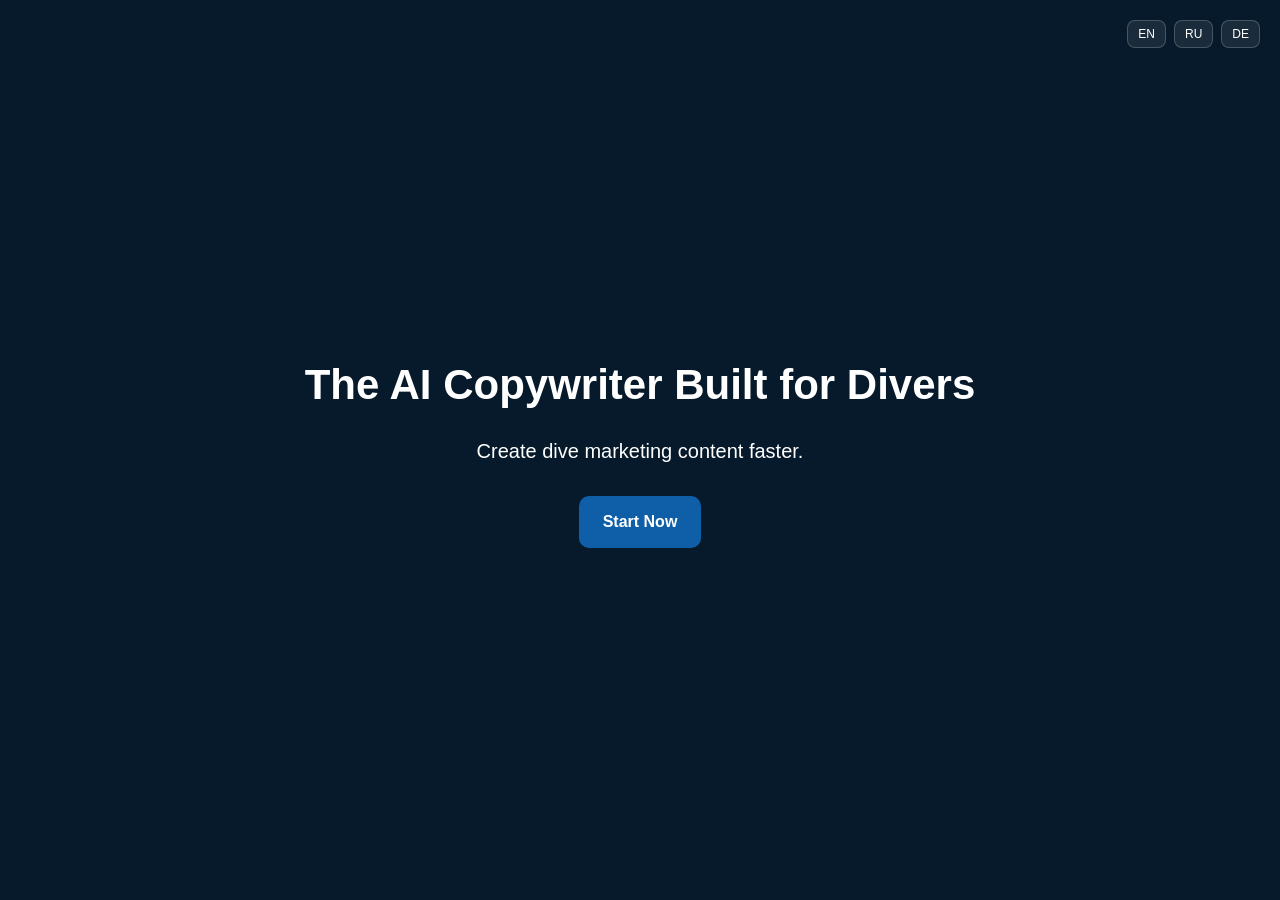
<file: index.html>
<!DOCTYPE html>
<html lang="en">
<head>

  <meta charset="UTF-8" />
  <meta name="viewport" content="width=device-width, initial-scale=1.0" />

  <title>Dive Writer Pro</title>
  <meta name="description" content="AI copywriter for dive businesses and diving professionals." />

  <link rel="manifest" href="/manifest.json" />
  <link rel="icon" href="/icons/icon-192.png" />

  <meta name="theme-color" content="#0B3558" />

  <link rel="stylesheet" href="/css/style.css" />
  <link rel="stylesheet" href="/css/landing.css" />

</head>

<body>

  <div class="language-switcher">

  <button data-lang="en">EN</button>

  <button data-lang="ru">RU</button>

  <button data-lang="de">DE</button>

</div>

  <main>

    <section class="hero">

      <h1 data-i18n="hero_title">
        The AI Copywriter Built for Divers
      </h1>

      <p data-i18n="hero_subtitle">
        Create dive marketing content faster.
      </p>

      <a href="/go/" class="cta-button" data-i18n="cta_main">
        Start Now
      </a>

    </section>

  </main>

  <script src="/product.js"></script>

  <script src="/lang/en.js"></script>
  <script src="/lang/ru.js"></script>
  <script src="/lang/de.js"></script>
  <script src="/lang/lv.js"></script>
  <script src="/lang/fr.js"></script>
  <script src="/lang/it.js"></script>
  <script src="/lang/pl.js"></script>
  <script src="/lang/es.js"></script>
  <script src="/lang/uk.js"></script>

  <script src="/js/detect.js"></script>
  <script src="/js/lang.js"></script>
  <script src="/js/pixel.js"></script>
  <script src="/js/pwa.js"></script>

</body>
</html>
</file>
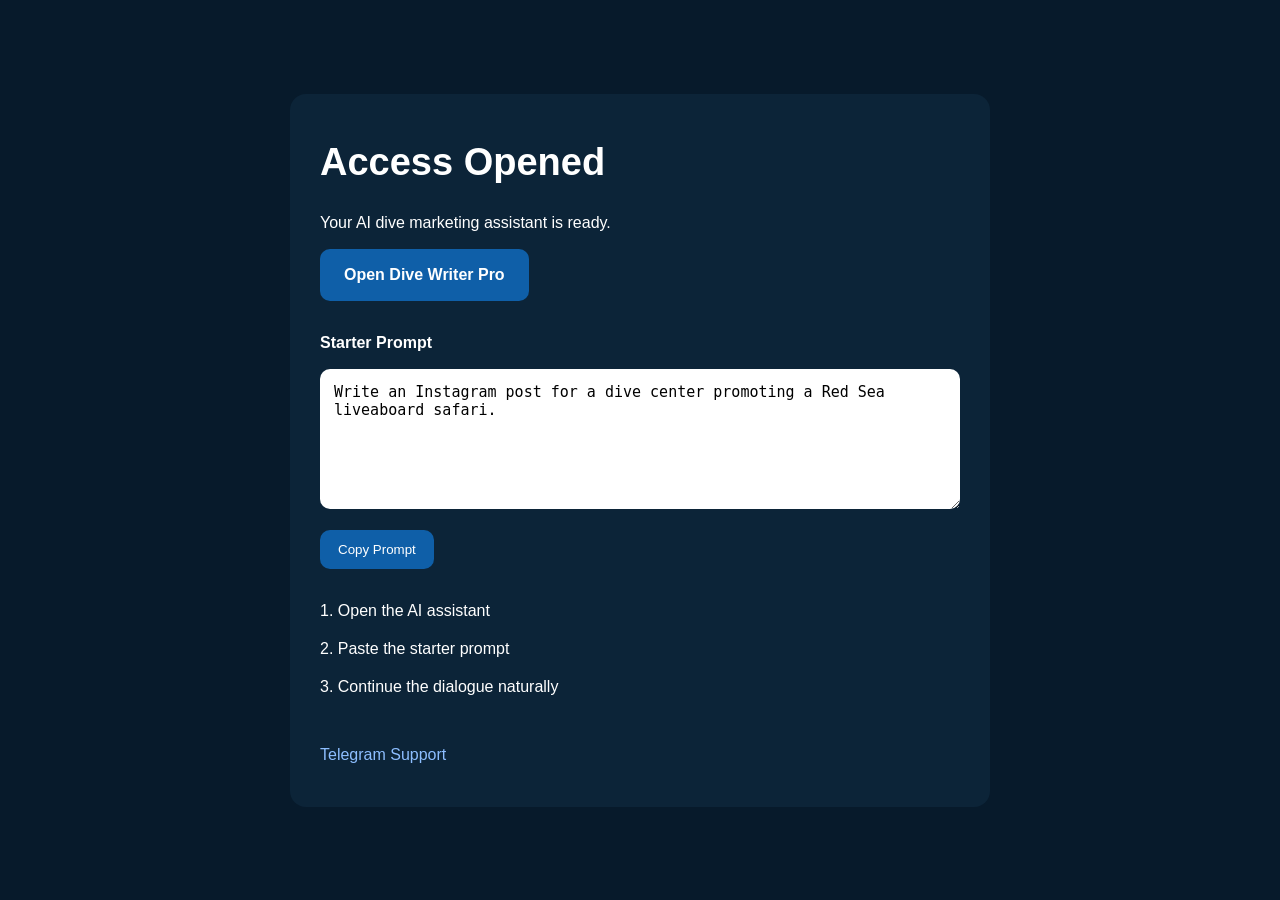
<file: app/index.html>
<!DOCTYPE html>
<html lang="en">
<head>

  <meta charset="UTF-8" />
  <meta name="viewport" content="width=device-width, initial-scale=1.0" />

  <title>Launch | Dive Writer Pro</title>

  <meta name="description" content="Launch Dive Writer Pro." />

  <link rel="manifest" href="/manifest.json" />

<meta name="theme-color" content="#0B3558" />

  <link rel="stylesheet" href="/css/style.css" />
  <link rel="stylesheet" href="/css/app.css" />

</head>

<body>

  <main class="app-page">

    <section class="app-box">

      <h1 data-i18n="app_title">
        Access Opened
      </h1>

      <p data-i18n="app_subtitle">
        Your AI dive marketing assistant is ready.
      </p>

      <a
        href="#"
        class="launch-button"
        id="launch-button"
        target="_blank"
      >
        Open Dive Writer Pro
      </a>

      <div class="prompt-box">

        <p class="prompt-title" data-i18n="prompt_title">
          Starter Prompt
        </p>

        <textarea id="starter-prompt" readonly>
Write an Instagram post for a dive center promoting a Red Sea liveaboard safari.
        </textarea>

        <button id="copy-prompt-button">
          Copy Prompt
        </button>

      </div>

      <div class="instruction-box">

        <p data-i18n="instruction_1">
          1. Open the AI assistant
        </p>

        <p data-i18n="instruction_2">
          2. Paste the starter prompt
        </p>

        <p data-i18n="instruction_3">
          3. Continue the dialogue naturally
        </p>

      </div>

      <a
        href="#"
        class="telegram-support"
        id="telegram-support"
        target="_blank"
      >
        Telegram Support
      </a>

    </section>

  </main>

  <script src="/product.js"></script>

  <script src="/lang/en.js"></script>
  <script src="/lang/ru.js"></script>
  <script src="/lang/de.js"></script>
  <script src="/lang/lv.js"></script>
  <script src="/lang/fr.js"></script>
  <script src="/lang/it.js"></script>
  <script src="/lang/pl.js"></script>
  <script src="/lang/es.js"></script>
  <script src="/lang/uk.js"></script>

  <script src="/js/detect.js"></script>
  <script src="/js/lang.js"></script>
  <script src="/js/copy.js"></script>
  <script src="/js/pwa.js"></script>
  <script src="/js/pixel.js"></script>

</body>
</html>
</file>
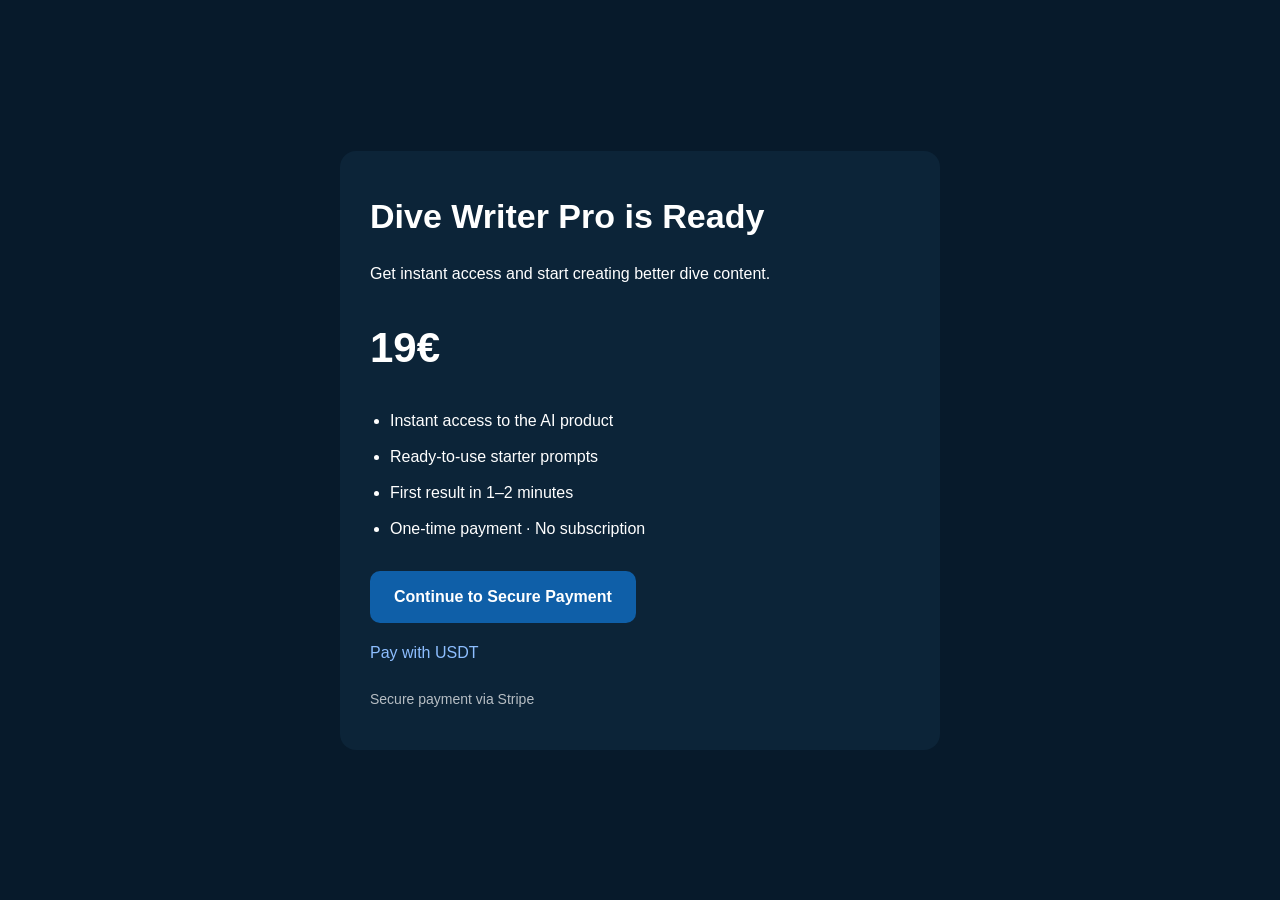
<file: go/index.html>
<!DOCTYPE html>
<html lang="en">
<head>

  <meta charset="UTF-8" />
  <meta name="viewport" content="width=device-width, initial-scale=1.0" />

  <title>Checkout | Dive Writer Pro</title>

  <meta name="description" content="Secure access to Dive Writer Pro." />

<link rel="manifest" href="/manifest.json" />

<meta name="theme-color" content="#0B3558" />


  <link rel="stylesheet" href="/css/style.css" />
  <link rel="stylesheet" href="/css/go.css" />

</head>

<body>

  <main class="go-page">

    <section class="checkout-box">

      <h1 data-i18n="go_title">
        Dive Writer Pro is Ready
      </h1>

      <p data-i18n="go_subtitle">
        Get instant access and start creating better dive content.
      </p>

      <div class="price-block">
        <span id="product-price">19€</span>
      </div>

      <ul class="features-list">

        <li data-i18n="go_feature_1">
          Instant access to the AI product
        </li>

        <li data-i18n="go_feature_2">
          Ready-to-use starter prompts
        </li>

        <li data-i18n="go_feature_3">
          First result in 1–2 minutes
        </li>

        <li data-i18n="go_feature_4">
          One-time payment · No subscription
        </li>

      </ul>

      <a
        href="#"
        class="stripe-button"
        id="stripe-button"
        data-i18n="go_cta"
      >
        Continue to Secure Payment
      </a>

      <a
        href="#"
        class="usdt-link"
        id="usdt-button"
      >
        Pay with USDT
      </a>

      <p class="trust-note" data-i18n="go_trust">
        Secure payment via Stripe
      </p>

    </section>

  </main>

  <script src="/product.js"></script>

  <script src="/lang/en.js"></script>
  <script src="/lang/ru.js"></script>
  <script src="/lang/de.js"></script>
  <script src="/lang/lv.js"></script>
  <script src="/lang/fr.js"></script>
  <script src="/lang/it.js"></script>
  <script src="/lang/pl.js"></script>
  <script src="/lang/es.js"></script>
  <script src="/lang/uk.js"></script>

  <script src="/js/detect.js"></script>
  <script src="/js/lang.js"></script>
  <script src="/js/payment.js"></script>
  <script src="/js/pixel.js"></script>

</body>
</html>
</file>
<file: css/style.css>
* {
  margin: 0;
  padding: 0;
  box-sizing: border-box;
}

body {

  font-family: Arial, sans-serif;

  background: #071A2B;

  color: #ffffff;

  line-height: 1.5;

}

a {
  text-decoration: none;
}

main {
  width: 100%;
}

section {
  width: 100%;
}

.cta-button,
.stripe-button,
.launch-button {

  display: inline-block;

  padding: 14px 24px;

  border-radius: 10px;

  background: #0F5FA8;

  color: #ffffff;

  font-weight: bold;

  transition: 0.2s ease;

}

.cta-button:hover,
.stripe-button:hover,
.launch-button:hover {

  opacity: 0.9;

}

textarea {

  width: 100%;

  min-height: 140px;

  resize: vertical;

  border-radius: 10px;

  padding: 14px;

  border: none;

  outline: none;

  font-size: 15px;

}
.language-switcher {

  position: fixed;

  top: 20px;

  right: 20px;

  z-index: 1000;

  display: flex;

  gap: 8px;

}

.language-switcher button {

  background: rgba(255,255,255,0.08);

  color: white;

  border: 1px solid rgba(255,255,255,0.2);

  padding: 6px 10px;

  border-radius: 8px;

  cursor: pointer;

  font-size: 12px;

}

.language-switcher button:hover {

  background: rgba(255,255,255,0.16);

}
</file>
<file: css/landing.css>
.hero {

  min-height: 100vh;

  display: flex;

  flex-direction: column;

  justify-content: center;

  align-items: center;

  text-align: center;

  padding: 40px 20px;

}

.hero h1 {

  font-size: 42px;

  max-width: 900px;

  margin-bottom: 20px;

}

.hero p {

  font-size: 20px;

  max-width: 700px;

  margin-bottom: 30px;

}
</file>
<file: css/app.css>
.app-page {

  min-height: 100vh;

  display: flex;

  justify-content: center;

  align-items: center;

  padding: 30px;

}

.app-box {

  width: 100%;

  max-width: 700px;

  background: #0C2438;

  border-radius: 16px;

  padding: 40px 30px;

}

.app-box h1 {

  font-size: 38px;

  margin-bottom: 20px;

}

.app-box p {

  margin-bottom: 14px;

}

.prompt-box {

  margin-top: 30px;

  margin-bottom: 30px;

}

.prompt-title {

  margin-bottom: 12px;

  font-weight: bold;

}

#copy-prompt-button {

  margin-top: 14px;

  padding: 12px 18px;

  border: none;

  border-radius: 10px;

  background: #0F5FA8;

  color: #ffffff;

  cursor: pointer;

}

.instruction-box {

  margin-top: 30px;

}

.telegram-support {

  display: inline-block;

  margin-top: 30px;

  color: #8DBEFF;

}
</file>
<file: css/go.css>
.go-page {

  min-height: 100vh;

  display: flex;

  justify-content: center;

  align-items: center;

  padding: 30px;

}

.checkout-box {

  width: 100%;

  max-width: 600px;

  background: #0C2438;

  border-radius: 16px;

  padding: 40px 30px;

}

.checkout-box h1 {

  font-size: 34px;

  margin-bottom: 20px;

}

.price-block {

  font-size: 42px;

  font-weight: bold;

  margin: 30px 0;

}

.features-list {

  margin-bottom: 30px;

  padding-left: 20px;

}

.features-list li {

  margin-bottom: 12px;

}

.usdt-link {

  display: block;

  margin-top: 18px;

  color: #8DBEFF;

}

.trust-note {

  margin-top: 24px;

  opacity: 0.7;

  font-size: 14px;

}
</file>
